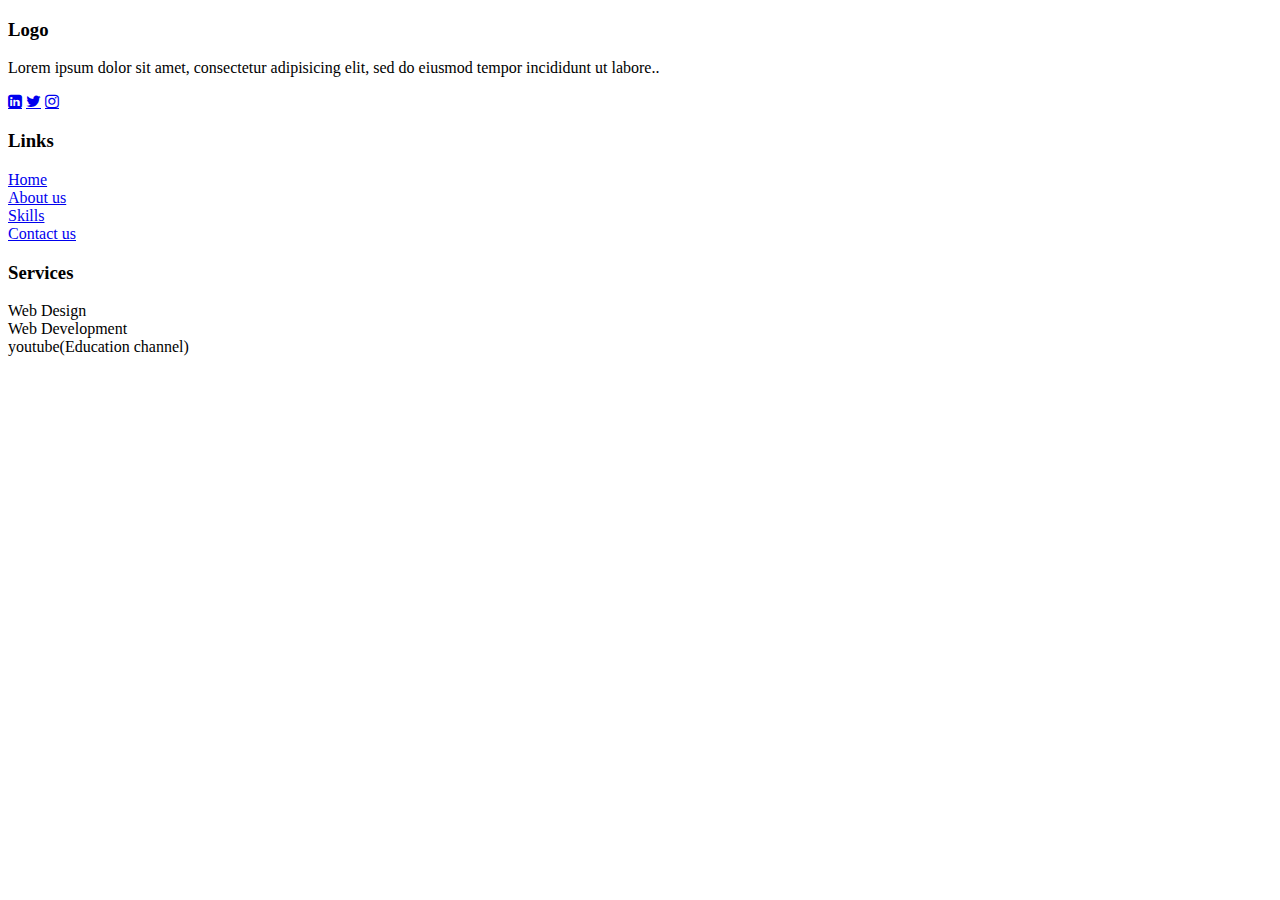
<file: Task-1 portfolio/footer.html>
<!DOCTYPE html>
<html>

<head>
    <meta charset="utf-8">
    <meta name="viewport" content="width=device-width, initial-scale=1">
    <link rel="stylesheet" type="text/css" href="C:\Users\sahana meti\Downloads\portfolio\footer.css">
    <link rel="stylesheet" href="https://cdnjs.cloudflare.com/ajax/libs/font-awesome/4.7.0/css/font-awesome.min.css">
    <title>footer section</title>
</head>

<body>
    <div class="footer_main">
        <div class="boxes">
            <h3>Logo</h3>
            <p>Lorem ipsum dolor sit amet, consectetur adipisicing elit, sed do eiusmod
                tempor incididunt ut labore..</p>
            <div class="links">
                <a href="#" class="fa fa-linkedin-square"></a>
                <a href="#" class="fa fa-twitter"></a>
                <a href="#" class="fa fa-instagram"></a>
            </div>
        </div>
        <div class="boxes">
            <h3>Links</h3>
            <li><a href="#">Home</a></li>
            <li><a href="#">About us</a></li>
            <li><a href="#">Skills</a></li>
            <li><a href="#">Contact us</a></li>
        </div>
        <div class="boxes">
            <h3>Services</h3>
            <li>Web Design</li>
            <li>Web Development</li>
            <li>youtube(Education channel)</li>
            <li></li>
        </div>
    </div>
</body>

</html>
</file>
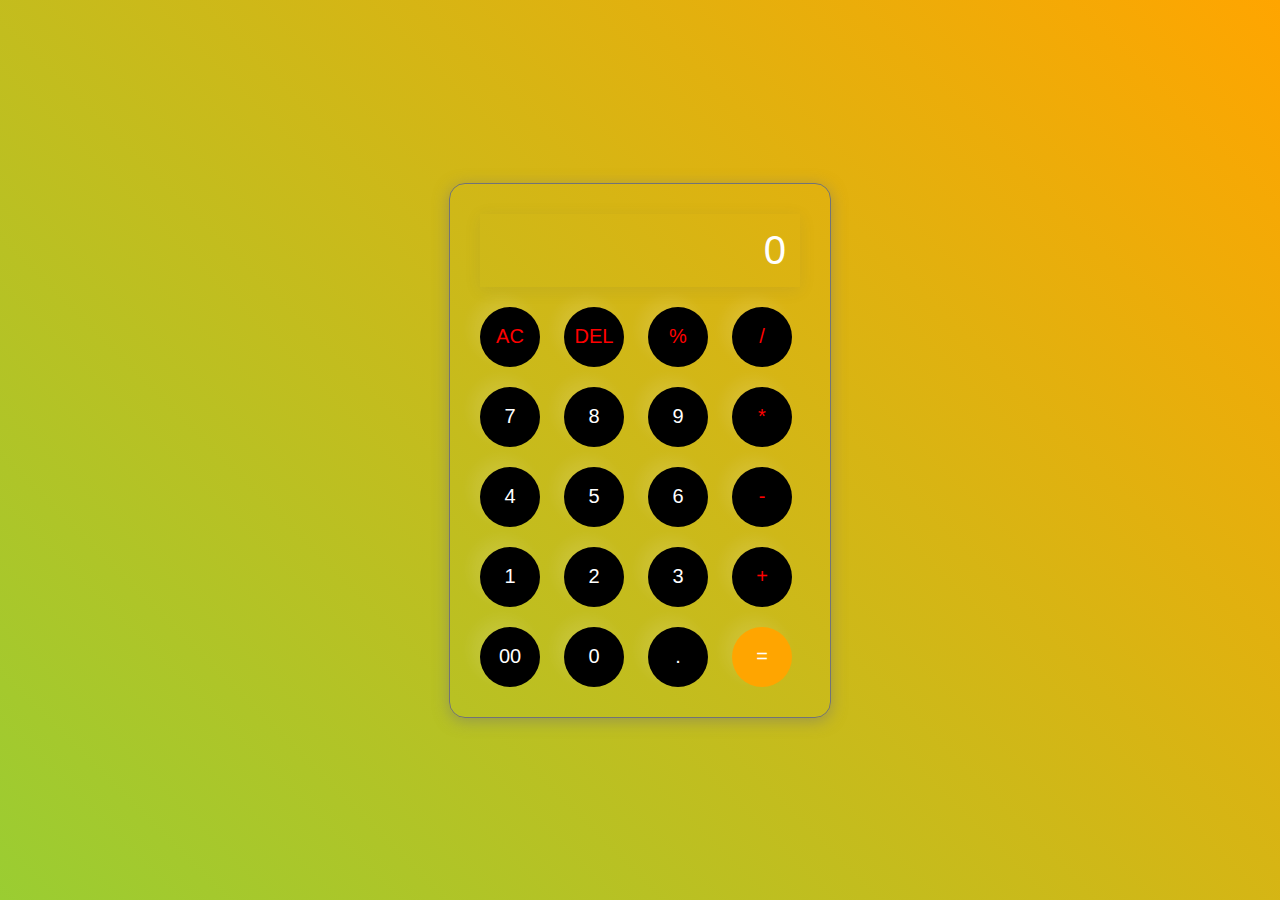
<file: Task-3 calculator/calculator.html>
<!DOCTYPE html>
<html>

<head>
    <meta charset="utf-8">
    <meta name="viewport" content="width=device-width, initial-scale=1">
    <link rel="stylesheet" type="text/css" href="calculator.css">
    <title></title>
</head>

<body>
    <div class="calculator">
        <input type="text" name="" placeholder="0" id="inputbox">
        <div>
            <button class="operator">AC</button>
            <button class="operator">DEL</button>
            <button class="operator">%</button>
            <button class="operator">/</button>
        </div>
        <div>
            <button>7</button>
            <button>8</button>
            <button>9</button>
            <button class="operator">*</button>
        </div>
        <div>
            <button>4</button>
            <button>5</button>
            <button>6</button>
            <button class="operator">-</button>
        </div>
        <div>
            <button>1</button>
            <button>2</button>
            <button>3</button>
            <button class="operator">+</button>
        </div>
        <div>
            <button>00</button>
            <button>0</button>
            <button>.</button>
            <button class="equal_button">=</button>
        </div>
    </div>

</body>
<script type="text/javascript" src="calculator.js">

</script>

</html>
</file>
<file: Task-3 calculator/calculator.css>
* {
    margin: 0;
    padding: 0;
    box-sizing: border-box;

}

body {
    width: 100%;
    height: 100vh;
    display: flex;
    justify-content: center;
    align-items: center;
    background: linear-gradient(45deg, yellowgreen, orange);
}

.calculator {
    border: 1px solid #717377;
    padding: 20px;
    border-radius: 16px;
    background: transparent;
    box-shadow: 0px 3px 15px rgba(113, 115, 119, 0.5);
}

input {
    width: 320px;
    border: none;
    padding: 14px;
    margin: 10px;
    background: transparent;
    box-shadow: 0px 3px 15px rgba(84, 84, 84, 0.1);
    font-size: 40px;
    text-align: right;
    cursor: pointer;
    color: #ffffff;
}

input::placeholder {
    color: #ffffff;
}

button {
    border: none;
    width: 60px;
    height: 60px;
    margin: 10px;
    border-radius: 50%;
    background: black;
    color: #ffffff;
    font-size: 20px;
    box-shadow: -8px -8px 15px rgba(255, 255, 255, 0.1);
    cursor: pointer;
}

.equal_button {
    background-color: orange;
}

.operator {
    color: red;
    font-size: 20px;
}
</file>
